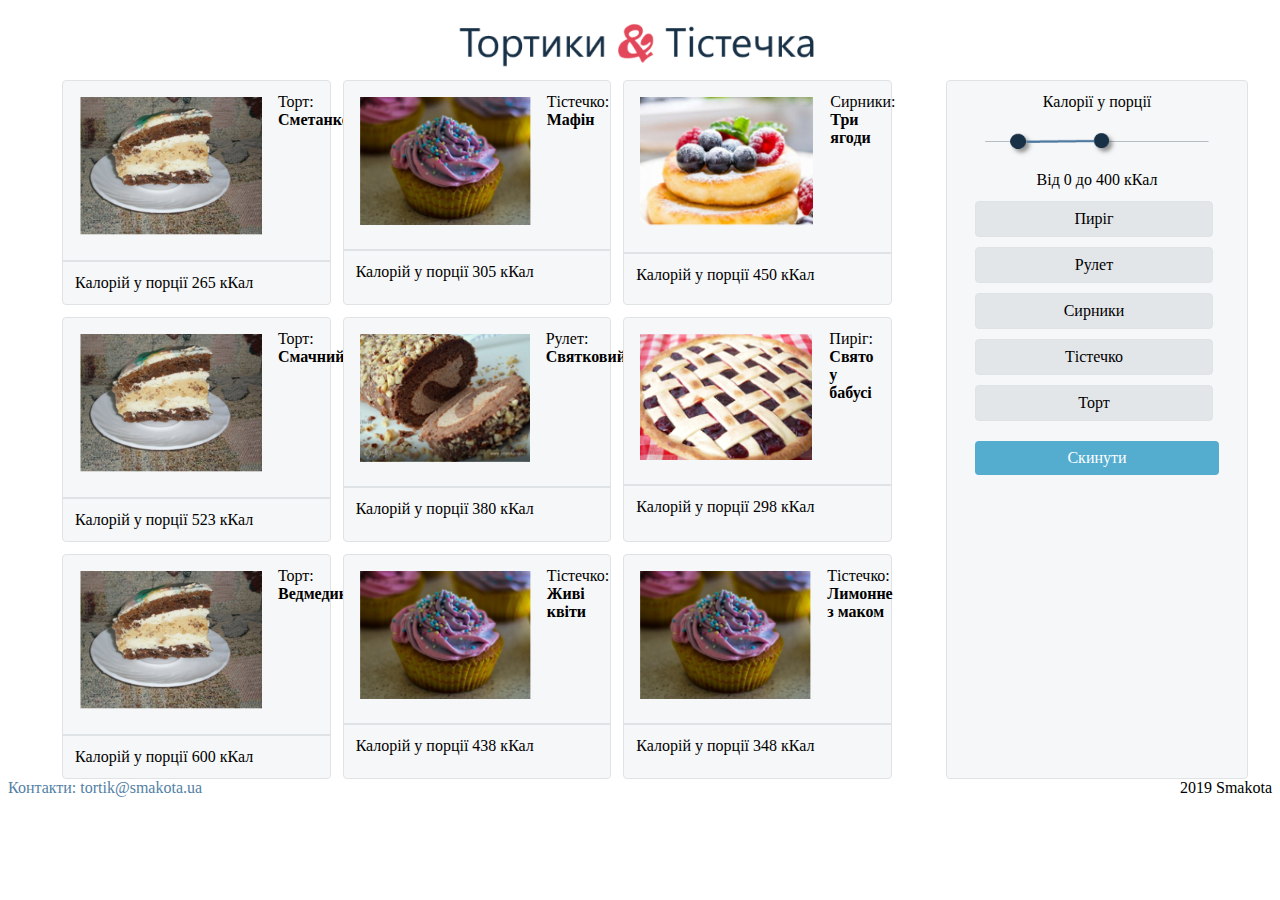
<file: index.html>
<!DOCTYPE html>
<html lang="en">
<head>
    <meta charset="UTF-8">
    <meta name="viewport" content="width=device-width, initial-scale=1.0">
    <link rel="stylesheet" href="style.css">
    <title>Document</title>
</head>
<body>
    <header><img src="Screenshot_14.png" alt=""></header>
    <div class="buttons2">
                   
        <label for="pie" class="button">Пиріг</label>
  
        
        <label for="roulette" class="button">Рулет</label>
  
     
        <label for="pancakes" class="button">Сирники</label>
  
        
        <label for="cupcake" class="button">Тістечко</label>
  
       
        <label for="cake" class="button">Торт</label>
        <input type="radio" id="reset" name="filter" class="reset-button" />
<label for="reset" class="button reset-button">Скинути</label>
      </div>
      <div class="images">
        <img src="Screenshot_15.png"alt="">
        <img src="Screenshot_15.png"alt="">
        <img src="Screenshot_15.png"alt="">
        <img src="Screenshot_15.png"alt="">
        <img src="Screenshot_15.png"alt="">
        <img src="Screenshot_15.png"alt="">
        <img src="Screenshot_15.png"alt="">
        <img src="Screenshot_15.png"alt="">
        <img src="Screenshot_15.png"alt="">
      </div>
    <div class="mainContent">
        
        <div class="leftBar">
            <input type="radio" id="pie" name="filter" />
            <input type="radio" id="roulette" name="filter" />
            <input type="radio" id="pancakes" name="filter" />
            <input type="radio" id="cupcake" name="filter" />
            <input type="radio" id="cake" name="filter" />
            <input type="radio" id="reset" name="filter" class="reset-button" />
            <div class="cardOfFood cake">
                <div class="topOfFood">
                    <img src="Screenshot_15.png"alt="">
                    <div class="mainOfFood">
                        <span>Торт:</span>
                        <b>Сметанковий</b>
                    </div>
                </div>
                <hr color="#E0E3E6">
                <div class="endOfFood">
                    <p>Калорій у порції 265 кКал</p>
                </div>
            </div>

            <div class="cardOfFood cupcake">
                <div class="topOfFood">
                    <img src="Screenshot_18.png"alt="">
                    <div class="mainOfFood">
                        <span>Тістечко:</span>
                        <b>Мафін</b>
                    </div>
                </div>
                <hr color="#E0E3E6">
                <div class="endOfFood">
                    <p>Калорій у порції 305 кКал</p>
                </div>
            </div>

            <div class="cardOfFood pancakes ">
                <div class="topOfFood">
                    <img src="Screenshot_22.png"alt="">
                    <div class="mainOfFood">
                        <span>Сирники:</span>
                        <b>Три ягоди</b>
                    </div>
                </div>
                <hr color="#E0E3E6">
                <div class="endOfFood">
                    <p>Калорій у порції 450 кКал</p>
                </div>
            </div>

            <div class="cardOfFood cake">
                <div class="topOfFood">
                    <img src="Screenshot_15.png"alt="">
                    <div class="mainOfFood">
                        <span>Торт:</span>
                        <b>Смачний</b>
                    </div>
                </div>
                <hr color="#E0E3E6">
                <div class="endOfFood">
                    <p>Калорій у порції 523 кКал</p>
                </div>
            </div>

            <div class="cardOfFood roulette">
                <div class="topOfFood">
                    <img src="Screenshot_21.png"alt="">
                    <div class="mainOfFood">
                        <span>Рулет:</span>
                        <b>Святковий</b>
                    </div>
                </div>
                <hr color="#E0E3E6">
                <div class="endOfFood">
                    <p>Калорій у порції 380 кКал</p>
                </div>
            </div>

            <div class="cardOfFood pie">
                <div class="topOfFood">
                    <img src="Screenshot_20.png"alt="">
                    <div class="mainOfFood">
                        <span>Пиріг:</span>
                        <b>Свято у бабусі</b>
                    </div>
                </div>
                <hr color="#E0E3E6">
                <div class="endOfFood">
                    <p>Калорій у порції 298 кКал</p>
                </div>
               
            </div>


<div class="cardOfFood cake">
                <div class="topOfFood">
                    <img src="Screenshot_15.png"alt="">
                    <div class="mainOfFood">
                        <span>Торт:</span>
                        <b>Ведмедик</b>
                    </div>
                </div>
                <hr color="#E0E3E6">
                <div class="endOfFood">
                    <p>Калорій у порції 600 кКал</p>
                </div>
            </div>

            <div class="cardOfFood cupcake">
                <div class="topOfFood">
                    <img src="Screenshot_18.png"alt="">
                    <div class="mainOfFood">
                        <span>Тістечко:</span>
                        <b>Живі квіти</b>
                    </div>
                </div>
                <hr color="#E0E3E6">
                <div class="endOfFood">
                    <p>Калорій у порції 438 кКал</p>
                </div>
            </div>

            <div class="cardOfFood cupcake">
                <div class="topOfFood">
                    <img src="Screenshot_18.png"alt="">
                    <div class="mainOfFood">
                        <span>Тістечко:</span>
                        <b>Лимонне з маком</b>
                    </div>
                </div>
                <hr color="#E0E3E6">
                <div class="endOfFood">
                    <p>Калорій у порції 348 кКал</p>
                </div>
            </div>
        </div>




        <div class="rightBar">
            <div class="filter">
                <span>Калорії у порції</span>
                <img src="Screenshot_17.png"alt="">
                <span>Від 0 до 400 кКал</span>
            </div>
            <div class="buttons">
                   
                <label for="pie" class="button">Пиріг</label>
          
                
                <label for="roulette" class="button">Рулет</label>
          
             
                <label for="pancakes" class="button">Сирники</label>
          
                
                <label for="cupcake" class="button">Тістечко</label>
          
               
                <label for="cake" class="button">Торт</label>
                <input type="radio" id="reset" name="filter" class="reset-button" />
  <label for="reset" class="button reset-button">Скинути</label>
              </div>
        </div>
        

        
    </div>

    <footer>
        <div class="leftSideFooter">
            <span>Контакти:</span>
            <span>tortik@smakota.ua</span>
        </div>
        <span>2019 Smakota</span>
    </footer>
    
</body>
</html>
</file>
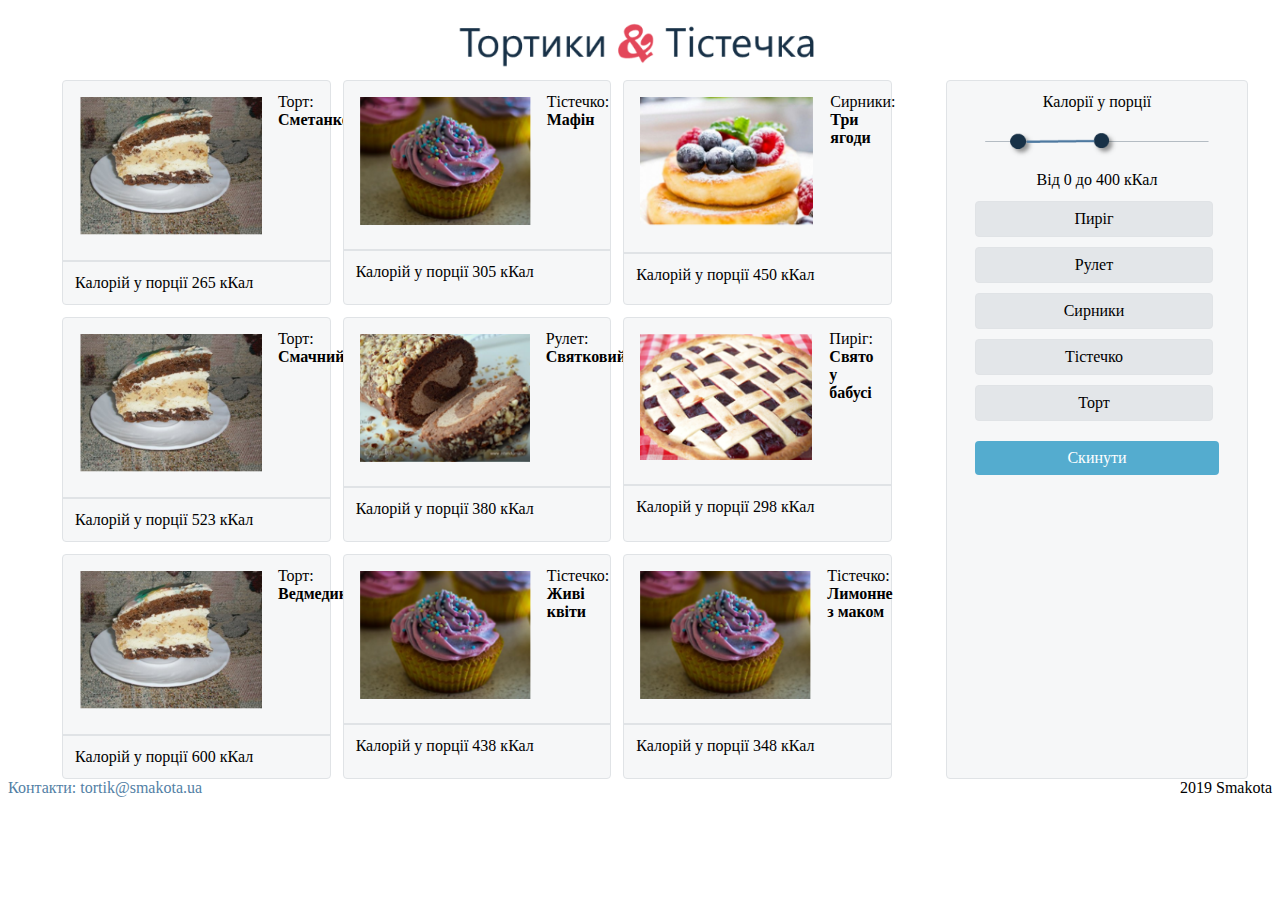
<file: test1.html>
<!DOCTYPE html>
<html lang="en">
<head>
    <meta charset="UTF-8">
    <meta name="viewport" content="width=device-width, initial-scale=1.0">
    <link rel="stylesheet" href="style1.css">
    <title>Document</title>
</head>
<body>
    <header><img src="Screenshot_14.png" alt=""></header>
    <div class="buttons2">
                   
        <label for="pie" class="button">Пиріг</label>
  
        
        <label for="roulette" class="button">Рулет</label>
  
     
        <label for="pancakes" class="button">Сирники</label>
  
        
        <label for="cupcake" class="button">Тістечко</label>
  
       
        <label for="cake" class="button">Торт</label>
        <input type="radio" id="reset" name="filter" class="reset-button" />
<label for="reset" class="button reset-button">Скинути</label>
      </div>
      <div class="images">
        <img src="Screenshot_15.png"alt="">
        <img src="Screenshot_15.png"alt="">
        <img src="Screenshot_15.png"alt="">
        <img src="Screenshot_15.png"alt="">
        <img src="Screenshot_15.png"alt="">
        <img src="Screenshot_15.png"alt="">
        <img src="Screenshot_15.png"alt="">
        <img src="Screenshot_15.png"alt="">
        <img src="Screenshot_15.png"alt="">
      </div>
    <div class="mainContent">
        
        <div class="leftBar">
            <input type="radio" id="pie" name="filter" />
            <input type="radio" id="roulette" name="filter" />
            <input type="radio" id="pancakes" name="filter" />
            <input type="radio" id="cupcake" name="filter" />
            <input type="radio" id="cake" name="filter" />
            <input type="radio" id="reset" name="filter" class="reset-button" />
            <div class="cardOfFood cake">
                <div class="topOfFood">
                    <img src="Screenshot_15.png"alt="">
                    <div class="mainOfFood">
                        <span>Торт:</span>
                        <b>Сметанковий</b>
                    </div>
                </div>
                <hr color="#E0E3E6">
                <div class="endOfFood">
                    <p>Калорій у порції 265 кКал</p>
                </div>
            </div>

            <div class="cardOfFood cupcake">
                <div class="topOfFood">
                    <img src="Screenshot_18.png"alt="">
                    <div class="mainOfFood">
                        <span>Тістечко:</span>
                        <b>Мафін</b>
                    </div>
                </div>
                <hr color="#E0E3E6">
                <div class="endOfFood">
                    <p>Калорій у порції 305 кКал</p>
                </div>
            </div>

            <div class="cardOfFood pancakes ">
                <div class="topOfFood">
                    <img src="Screenshot_22.png"alt="">
                    <div class="mainOfFood">
                        <span>Сирники:</span>
                        <b>Три ягоди</b>
                    </div>
                </div>
                <hr color="#E0E3E6">
                <div class="endOfFood">
                    <p>Калорій у порції 450 кКал</p>
                </div>
            </div>

            <div class="cardOfFood cake">
                <div class="topOfFood">
                    <img src="Screenshot_15.png"alt="">
                    <div class="mainOfFood">
                        <span>Торт:</span>
                        <b>Смачний</b>
                    </div>
                </div>
                <hr color="#E0E3E6">
                <div class="endOfFood">
                    <p>Калорій у порції 523 кКал</p>
                </div>
            </div>

            <div class="cardOfFood roulette">
                <div class="topOfFood">
                    <img src="Screenshot_21.png"alt="">
                    <div class="mainOfFood">
                        <span>Рулет:</span>
                        <b>Святковий</b>
                    </div>
                </div>
                <hr color="#E0E3E6">
                <div class="endOfFood">
                    <p>Калорій у порції 380 кКал</p>
                </div>
            </div>

            <div class="cardOfFood pie">
                <div class="topOfFood">
                    <img src="Screenshot_20.png"alt="">
                    <div class="mainOfFood">
                        <span>Пиріг:</span>
                        <b>Свято у бабусі</b>
                    </div>
                </div>
                <hr color="#E0E3E6">
                <div class="endOfFood">
                    <p>Калорій у порції 298 кКал</p>
                </div>
               
            </div>


<div class="cardOfFood cake">
                <div class="topOfFood">
                    <img src="Screenshot_15.png"alt="">
                    <div class="mainOfFood">
                        <span>Торт:</span>
                        <b>Ведмедик</b>
                    </div>
                </div>
                <hr color="#E0E3E6">
                <div class="endOfFood">
                    <p>Калорій у порції 600 кКал</p>
                </div>
            </div>

            <div class="cardOfFood cupcake">
                <div class="topOfFood">
                    <img src="Screenshot_18.png"alt="">
                    <div class="mainOfFood">
                        <span>Тістечко:</span>
                        <b>Живі квіти</b>
                    </div>
                </div>
                <hr color="#E0E3E6">
                <div class="endOfFood">
                    <p>Калорій у порції 438 кКал</p>
                </div>
            </div>

            <div class="cardOfFood cupcake">
                <div class="topOfFood">
                    <img src="Screenshot_18.png"alt="">
                    <div class="mainOfFood">
                        <span>Тістечко:</span>
                        <b>Лимонне з маком</b>
                    </div>
                </div>
                <hr color="#E0E3E6">
                <div class="endOfFood">
                    <p>Калорій у порції 348 кКал</p>
                </div>
            </div>
        </div>




        <div class="rightBar">
            <div class="filter">
                <span>Калорії у порції</span>
                <img src="Screenshot_17.png"alt="">
                <span>Від 0 до 400 кКал</span>
            </div>
            <div class="buttons">
                   
                <label for="pie" class="button">Пиріг</label>
          
                
                <label for="roulette" class="button">Рулет</label>
          
             
                <label for="pancakes" class="button">Сирники</label>
          
                
                <label for="cupcake" class="button">Тістечко</label>
          
               
                <label for="cake" class="button">Торт</label>
                <input type="radio" id="reset" name="filter" class="reset-button" />
  <label for="reset" class="button reset-button">Скинути</label>
              </div>
        </div>
        

        
    </div>

    <footer>
        <div class="leftSideFooter">
            <span>Контакти:</span>
            <span>tortik@smakota.ua</span>
        </div>
        <span>2019 Smakota</span>
    </footer>
    
</body>
</html>
</file>
<file: style.css>
header {
    justify-content: center;
    display: flex;
}
.images{
    display:none;
}
.mainContent {
    display: flex;
    justify-content: space-between;
}
/* leftSide */
.leftBar {
    margin: 0px 54px;
    display: grid;
    grid-template-columns: repeat(3,minmax(0,1fr));
    gap: 12px;
}

/* rightSide */
.rightBar {
    display: flex;
    flex-direction: column;
}
/* card */
.cardOfFood {
    background-color: #F6F7F8;
    border: #E0E3E6 solid 1px;
    border-radius: 4px;
   height: auto;
   width: auto;

}

.topOfFood {
    display: flex;
}

.mainOfFood > span {
    display: flex;
    margin: 12px 16px 0 16px;
}

b {
    display: flex;
    margin: 0 16px 0 16px;
}

.cardOfFood img {
    margin: 16px 0 16px 16px;
}

.endOfFood > p {
    margin: 12px;
}

.cardOfFood:hover {
    box-shadow: 5px 5px 5px rgb(116, 116, 116);
}


/* filter */
.rightBar {
    flex-direction: column;
    background-color: #F6F7F8;
    border: #E0E3E6 solid 1px;
    border-radius: 4px;
    margin-right: 24px;
    padding-top: 12px;
    min-height: 600px;
    max-width: 300px;
}

.filter > span {
    display: flex;
    justify-content: center;
}

.filter img {
    margin: 0 24px;
}

/* footer */
footer {
    display: flex;
    justify-content: space-between;
}

.leftSideFooter > span {
    display: inline;
    color: #537FA5;
}

/* buttons logic */
.buttons {
  display: flex;
  flex-wrap: wrap;
  padding-top: 12px;
  align-content: space-around;
  flex-direction: column;
  gap: 10px;
}
.buttons2{
display: none;
}

.button {
  border-radius: 4px;
  padding: 8px;
  cursor: pointer;
  border: #E0E3E6 1px solid;
  background-color: #E3E6E9;
  width: 220px;
}

input[type="radio"] {
  display: none;
}

input[type="radio"]:checked + .button {
  font-weight: bold;
}

#pie:checked ~ .cardOfFood:not(.pie) {
   filter: blur(4px);

}
#cake:checked ~ .cardOfFood:not(.cake) {
    filter: blur(4px);
 
 }
 #roulette:checked ~ .cardOfFood:not(.roulette) {
    filter: blur(4px);
 
 }
 #pancakes:checked ~ .cardOfFood:not(.pancakes) {
    filter: blur(4px);
 
 }
 #cupcake:checked ~ .cardOfFood:not(.cupcake) {
    filter: blur(4px);
 
 }
label {
    display: flex;
    justify-content: space-around
}
.reset-button {
    margin-top: 10px;
    background-color:rgb(84, 172, 207);
    color: #fff;
    border: none;
    padding: 8px 12px;
    cursor: pointer;
  }


  input[type="radio"]:checked#reset ~ .buttons input[type="radio"]:checked {
    pointer-events: none;
  }

  input[type="radio"]:checked#reset ~ .buttons label {
    font-weight: normal;
  }

  input[type="radio"]:checked#reset ~ .cards .card {
    filter: none;
  }
  

@media screen and ( max-width:730px){
    .rightBar{
        display: none;

    }
    .buttons2{
        display: grid;
        grid-template-columns:1fr 1fr;
        grid-template-rows: 1 1 1 ;
        grid-gap: 2px;
        margin-bottom: 5px;
    }
    .button{
        width: 150px ;
    }
    .reset-button{
        margin-top: 0;
        width: 150px ;
    }
    .endOfFood{display: none;}
    .leftBar{
    display:none;}
   
     .images{
        display: block;
       
     }
     .images img{
        width: 90%;
        margin-left: 20px;
     }
    footer{
        display: block;
    }
    .leftSideFooter > span{
        display: block;
    }
    footer span {
        display: block;
    }
}

@media screen and (min-width:730px) and  (max-width:1200px){
    .buttons2{
        display: grid;
        grid-template-columns:1fr 1fr 1fr;
        grid-template-rows: 1 1  ;
        grid-gap: 2px;
        margin-bottom: 5px;
    }
    .rightBar{
        display: none;

    }
    .endOfFood{
        display: none;
    }
    hr{
        display: none;
    }
    footer{
        display: flex;
    }
    .leftSideFooter{
        display: flex;
        flex-direction: column
    }
    .cardOfFood{
        width: 220px;
    }
    footer p {
        display: flex;
    }
    .topOfFood {
        display: block;
    }
    .topOfFood > img {
        display: block;
    }
    .mainContent {
        display: block;
    }
}
</file>
<file: style1.css>
header {
    justify-content: center;
    display: flex;
}
.images{
    display:none;
}
.mainContent {
    display: flex;
    justify-content: space-between;
}
/* leftSide */
.leftBar {
    margin: 0px 54px;
    display: grid;
    grid-template-columns: repeat(3,minmax(0,1fr));
    gap: 12px;
}

/* rightSide */
.rightBar {
    display: flex;
    flex-direction: column;
}
/* card */
.cardOfFood {
    background-color: #F6F7F8;
    border: #E0E3E6 solid 1px;
    border-radius: 4px;
   height: auto;
   width: auto;

}

.topOfFood {
    display: flex;
}

.mainOfFood > span {
    display: flex;
    margin: 12px 16px 0 16px;
}

b {
    display: flex;
    margin: 0 16px 0 16px;
}

.cardOfFood img {
    margin: 16px 0 16px 16px;
}

.endOfFood > p {
    margin: 12px;
}

.cardOfFood:hover {
    box-shadow: 5px 5px 5px rgb(116, 116, 116);
}


/* filter */
.rightBar {
    flex-direction: column;
    background-color: #F6F7F8;
    border: #E0E3E6 solid 1px;
    border-radius: 4px;
    margin-right: 24px;
    padding-top: 12px;
    min-height: 600px;
    max-width: 300px;
}

.filter > span {
    display: flex;
    justify-content: center;
}

.filter img {
    margin: 0 24px;
}

/* footer */
footer {
    display: flex;
    justify-content: space-between;
}

.leftSideFooter > span {
    display: inline;
    color: #537FA5;
}

/* buttons logic */
.buttons {
  display: flex;
  flex-wrap: wrap;
  padding-top: 12px;
  align-content: space-around;
  flex-direction: column;
  gap: 10px;
}
.buttons2{
display: none;
}

.button {
  border-radius: 4px;
  padding: 8px;
  cursor: pointer;
  border: #E0E3E6 1px solid;
  background-color: #E3E6E9;
  width: 220px;
}

input[type="radio"] {
  display: none;
}

input[type="radio"]:checked + .button {
  font-weight: bold;
}

#pie:checked ~ .cardOfFood:not(.pie) {
   filter: blur(4px);

}
#cake:checked ~ .cardOfFood:not(.cake) {
    filter: blur(4px);
 
 }
 #roulette:checked ~ .cardOfFood:not(.roulette) {
    filter: blur(4px);
 
 }
 #pancakes:checked ~ .cardOfFood:not(.pancakes) {
    filter: blur(4px);
 
 }
 #cupcake:checked ~ .cardOfFood:not(.cupcake) {
    filter: blur(4px);
 
 }
label {
    display: flex;
    justify-content: space-around
}
.reset-button {
    margin-top: 10px;
    background-color:rgb(84, 172, 207);
    color: #fff;
    border: none;
    padding: 8px 12px;
    cursor: pointer;
  }


  input[type="radio"]:checked#reset ~ .buttons input[type="radio"]:checked {
    pointer-events: none;
  }

  input[type="radio"]:checked#reset ~ .buttons label {
    font-weight: normal;
  }

  input[type="radio"]:checked#reset ~ .cards .card {
    filter: none;
  }
  

@media screen and ( max-width:730px){
    .rightBar{
        display: none;

    }
    .buttons2{
        display: grid;
        grid-template-columns:1fr 1fr;
        grid-template-rows: 1 1 1 ;
        grid-gap: 2px;
        margin-bottom: 5px;
    }
    .button{
        width: 150px ;
    }
    .reset-button{
        margin-top: 0;
        width: 150px ;
    }
    .endOfFood{display: none;}
    .leftBar{
    display:none;}
   
     .images{
        display: block;
       
     }
     .images img{
        width: 90%;
        margin-left: 20px;
     }
    footer{
        display: block;
    }
    .leftSideFooter > span{
        display: block;
    }
    footer span {
        display: block;
    }
}

@media screen and (min-width:730px) and  (max-width:1200px){
    .buttons2{
        display: grid;
        grid-template-columns:1fr 1fr 1fr;
        grid-template-rows: 1 1  ;
        grid-gap: 2px;
        margin-bottom: 5px;
    }
    .rightBar{
        display: none;

    }
    .endOfFood{
        display: none;
    }
    hr{
        display: none;
    }
    footer{
        display: flex;
    }
    .leftSideFooter{
        display: flex;
        flex-direction: column
    }
    .cardOfFood{
        width: 220px;
    }
    footer p {
        display: flex;
    }
    .topOfFood {
        display: block;
    }
    .topOfFood > img {
        display: block;
    }
    .mainContent {
        display: block;
    }
}
</file>
